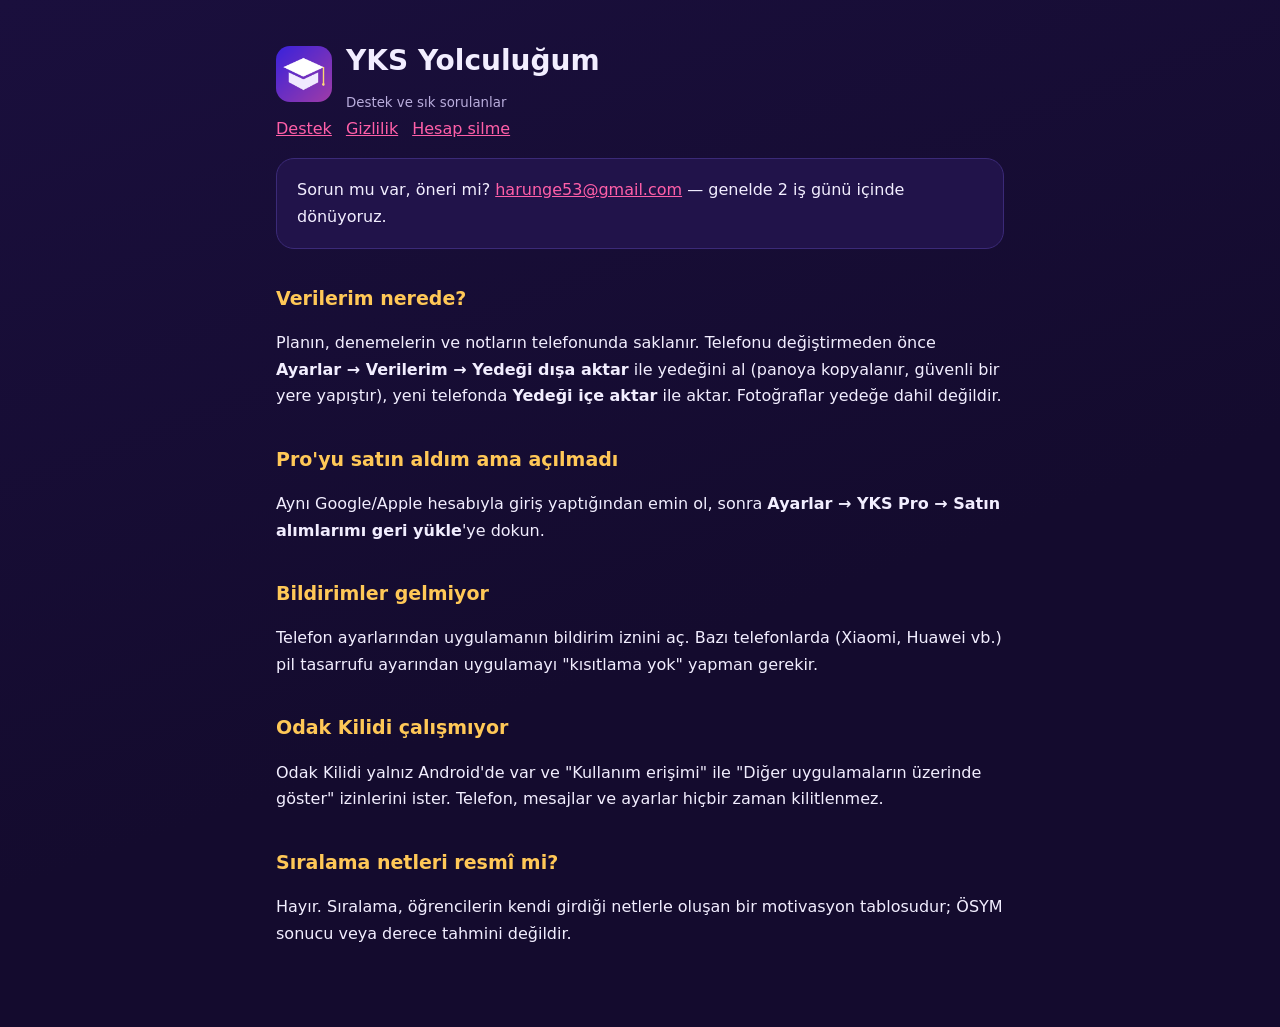
<file: index.html>
<!doctype html><html lang="tr"><head><meta charset="utf-8"><meta name="viewport" content="width=device-width,initial-scale=1">
<title>YKS Yolculuğum — Destek</title><link rel="stylesheet" href="style.css"><link rel="icon" href="icon.png"></head><body><main>
<header><img src="icon.png" alt=""><div><h1>YKS Yolculuğum</h1><small>Destek ve sık sorulanlar</small></div></header>
<nav><a href="index.html">Destek</a><a href="gizlilik.html">Gizlilik</a><a href="hesap-silme.html">Hesap silme</a></nav>
<div class="card">Sorun mu var, öneri mi? <a href="mailto:harunge53@gmail.com">harunge53@gmail.com</a> — genelde 2 iş günü içinde dönüyoruz.</div>
<h2>Verilerim nerede?</h2><p>Planın, denemelerin ve notların telefonunda saklanır. Telefonu değiştirmeden önce <b>Ayarlar → Verilerim → Yedeği dışa aktar</b> ile yedeğini al (panoya kopyalanır, güvenli bir yere yapıştır), yeni telefonda <b>Yedeği içe aktar</b> ile aktar. Fotoğraflar yedeğe dahil değildir.</p>
<h2>Pro'yu satın aldım ama açılmadı</h2><p>Aynı Google/Apple hesabıyla giriş yaptığından emin ol, sonra <b>Ayarlar → YKS Pro → Satın alımlarımı geri yükle</b>'ye dokun.</p>
<h2>Bildirimler gelmiyor</h2><p>Telefon ayarlarından uygulamanın bildirim iznini aç. Bazı telefonlarda (Xiaomi, Huawei vb.) pil tasarrufu ayarından uygulamayı "kısıtlama yok" yapman gerekir.</p>
<h2>Odak Kilidi çalışmıyor</h2><p>Odak Kilidi yalnız Android'de var ve "Kullanım erişimi" ile "Diğer uygulamaların üzerinde göster" izinlerini ister. Telefon, mesajlar ve ayarlar hiçbir zaman kilitlenmez.</p>
<h2>Sıralama netleri resmî mi?</h2><p>Hayır. Sıralama, öğrencilerin kendi girdiği netlerle oluşan bir motivasyon tablosudur; ÖSYM sonucu veya derece tahmini değildir.</p>
</main></body></html>
</file>
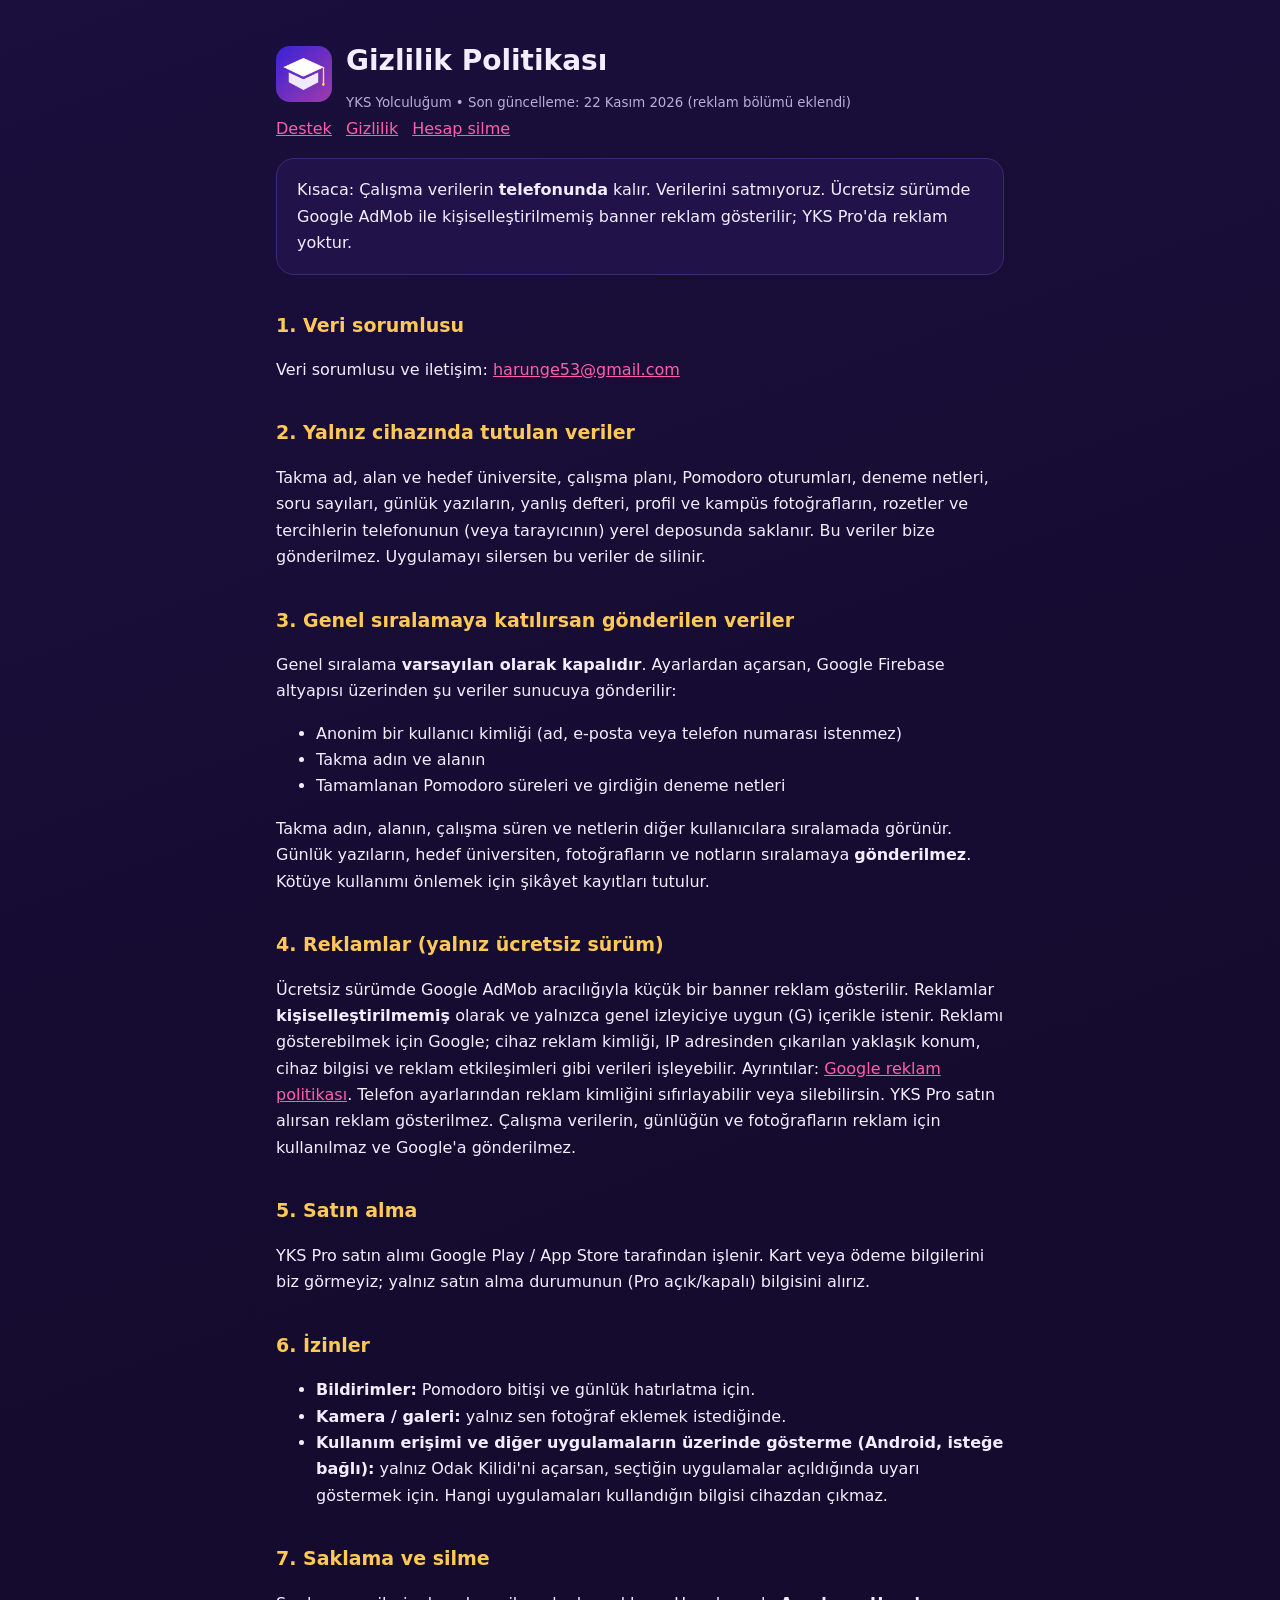
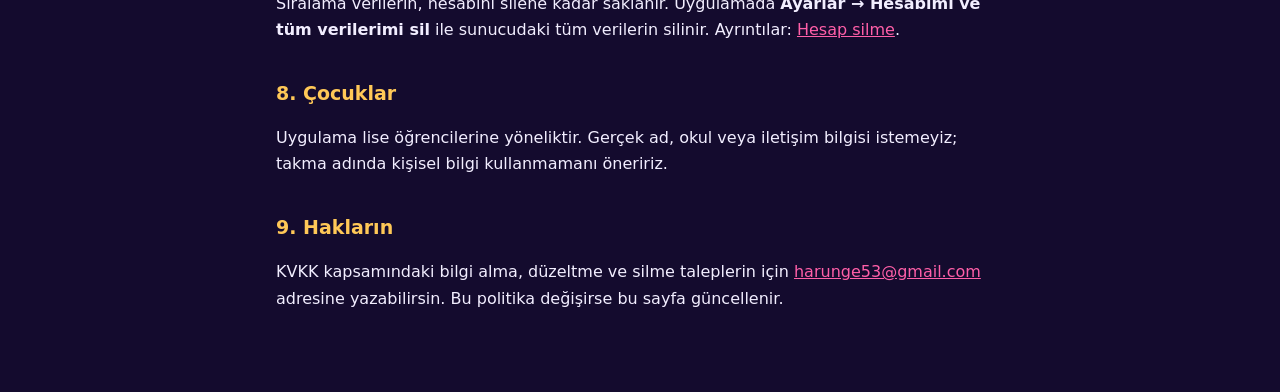
<file: gizlilik.html>
<!doctype html><html lang="tr"><head><meta charset="utf-8"><meta name="viewport" content="width=device-width,initial-scale=1">
<title>Gizlilik Politikası — YKS Yolculuğum</title><link rel="stylesheet" href="style.css"><link rel="icon" href="icon.png"></head><body><main>
<header><img src="icon.png" alt=""><div><h1>Gizlilik Politikası</h1><small>YKS Yolculuğum • Son güncelleme: 22 Kasım 2026 (reklam bölümü eklendi)</small></div></header>
<nav><a href="index.html">Destek</a><a href="gizlilik.html">Gizlilik</a><a href="hesap-silme.html">Hesap silme</a></nav>
<div class="card">Kısaca: Çalışma verilerin <b>telefonunda</b> kalır. Verilerini satmıyoruz. Ücretsiz sürümde Google AdMob ile kişiselleştirilmemiş banner reklam gösterilir; YKS Pro'da reklam yoktur.</div>

<h2>1. Veri sorumlusu</h2>
<p>Veri sorumlusu ve iletişim: <a href="mailto:harunge53@gmail.com">harunge53@gmail.com</a></p>

<h2>2. Yalnız cihazında tutulan veriler</h2>
<p>Takma ad, alan ve hedef üniversite, çalışma planı, Pomodoro oturumları, deneme netleri, soru sayıları, günlük yazıların, yanlış defteri, profil ve kampüs fotoğrafların, rozetler ve tercihlerin telefonunun (veya tarayıcının) yerel deposunda saklanır. Bu veriler bize gönderilmez. Uygulamayı silersen bu veriler de silinir.</p>

<h2>3. Genel sıralamaya katılırsan gönderilen veriler</h2>
<p>Genel sıralama <b>varsayılan olarak kapalıdır</b>. Ayarlardan açarsan, Google Firebase altyapısı üzerinden şu veriler sunucuya gönderilir:</p>
<ul><li>Anonim bir kullanıcı kimliği (ad, e-posta veya telefon numarası istenmez)</li><li>Takma adın ve alanın</li><li>Tamamlanan Pomodoro süreleri ve girdiğin deneme netleri</li></ul>
<p>Takma adın, alanın, çalışma süren ve netlerin diğer kullanıcılara sıralamada görünür. Günlük yazıların, hedef üniversiten, fotoğrafların ve notların sıralamaya <b>gönderilmez</b>. Kötüye kullanımı önlemek için şikâyet kayıtları tutulur.</p>

<h2>4. Reklamlar (yalnız ücretsiz sürüm)</h2>
<p>Ücretsiz sürümde Google AdMob aracılığıyla küçük bir banner reklam gösterilir. Reklamlar <b>kişiselleştirilmemiş</b> olarak ve yalnızca genel izleyiciye uygun (G) içerikle istenir. Reklamı gösterebilmek için Google; cihaz reklam kimliği, IP adresinden çıkarılan yaklaşık konum, cihaz bilgisi ve reklam etkileşimleri gibi verileri işleyebilir. Ayrıntılar: <a href="https://policies.google.com/technologies/ads">Google reklam politikası</a>. Telefon ayarlarından reklam kimliğini sıfırlayabilir veya silebilirsin. YKS Pro satın alırsan reklam gösterilmez. Çalışma verilerin, günlüğün ve fotoğrafların reklam için kullanılmaz ve Google'a gönderilmez.</p>

<h2>5. Satın alma</h2>
<p>YKS Pro satın alımı Google Play / App Store tarafından işlenir. Kart veya ödeme bilgilerini biz görmeyiz; yalnız satın alma durumunun (Pro açık/kapalı) bilgisini alırız.</p>

<h2>6. İzinler</h2>
<ul><li><b>Bildirimler:</b> Pomodoro bitişi ve günlük hatırlatma için.</li><li><b>Kamera / galeri:</b> yalnız sen fotoğraf eklemek istediğinde.</li><li><b>Kullanım erişimi ve diğer uygulamaların üzerinde gösterme (Android, isteğe bağlı):</b> yalnız Odak Kilidi'ni açarsan, seçtiğin uygulamalar açıldığında uyarı göstermek için. Hangi uygulamaları kullandığın bilgisi cihazdan çıkmaz.</li></ul>

<h2>7. Saklama ve silme</h2>
<p>Sıralama verilerin, hesabını silene kadar saklanır. Uygulamada <b>Ayarlar → Hesabımı ve tüm verilerimi sil</b> ile sunucudaki tüm verilerin silinir. Ayrıntılar: <a href="hesap-silme.html">Hesap silme</a>.</p>

<h2>8. Çocuklar</h2>
<p>Uygulama lise öğrencilerine yöneliktir. Gerçek ad, okul veya iletişim bilgisi istemeyiz; takma adında kişisel bilgi kullanmamanı öneririz.</p>

<h2>9. Hakların</h2>
<p>KVKK kapsamındaki bilgi alma, düzeltme ve silme taleplerin için <a href="mailto:harunge53@gmail.com">harunge53@gmail.com</a> adresine yazabilirsin. Bu politika değişirse bu sayfa güncellenir.</p>
</main></body></html>
</file>
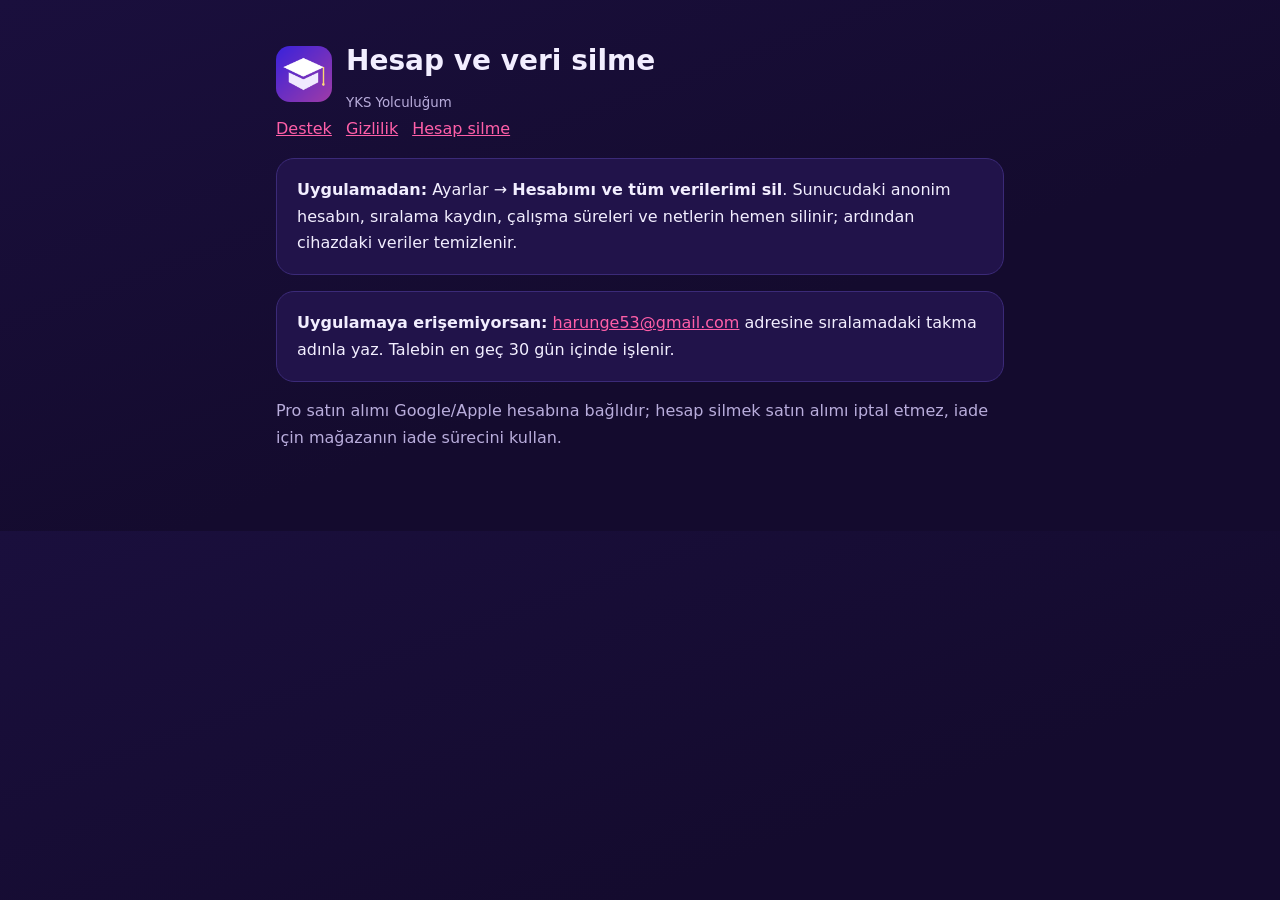
<file: hesap-silme.html>
<!doctype html><html lang="tr"><head><meta charset="utf-8"><meta name="viewport" content="width=device-width,initial-scale=1">
<title>Hesap Silme — YKS Yolculuğum</title><link rel="stylesheet" href="style.css"><link rel="icon" href="icon.png"></head><body><main>
<header><img src="icon.png" alt=""><div><h1>Hesap ve veri silme</h1><small>YKS Yolculuğum</small></div></header>
<nav><a href="index.html">Destek</a><a href="gizlilik.html">Gizlilik</a><a href="hesap-silme.html">Hesap silme</a></nav>
<div class="card"><b>Uygulamadan:</b> Ayarlar → <b>Hesabımı ve tüm verilerimi sil</b>. Sunucudaki anonim hesabın, sıralama kaydın, çalışma süreleri ve netlerin hemen silinir; ardından cihazdaki veriler temizlenir.</div>
<div class="card"><b>Uygulamaya erişemiyorsan:</b> <a href="mailto:harunge53@gmail.com?subject=Hesap%20silme">harunge53@gmail.com</a> adresine sıralamadaki takma adınla yaz. Talebin en geç 30 gün içinde işlenir.</div>
<p class="muted">Pro satın alımı Google/Apple hesabına bağlıdır; hesap silmek satın alımı iptal etmez, iade için mağazanın iade sürecini kullan.</p>
</main></body></html>
</file>
<file: style.css>
:root{--bg:#140b2e;--card:#21134a;--ink:#f2eeff;--muted:#b9addc;--accent:#ff5fa8;--gold:#ffc857}
*{box-sizing:border-box}body{margin:0;background:linear-gradient(160deg,#1a0f3d,#140b2e 60%);color:var(--ink);font:16px/1.65 system-ui,-apple-system,"Segoe UI",Roboto,sans-serif}
main{max-width:760px;margin:0 auto;padding:32px 16px 64px}h1{font-size:28px;margin:.2em 0}h2{font-size:19px;margin-top:1.8em;color:var(--gold)}
.card{background:var(--card);border:1px solid #3b2a78;border-radius:18px;padding:18px 20px;margin:16px 0}a{color:var(--accent)}small,.muted{color:var(--muted)}
header{display:flex;gap:14px;align-items:center}header img{width:56px;height:56px;border-radius:14px}nav a{margin-right:14px}
</file>
